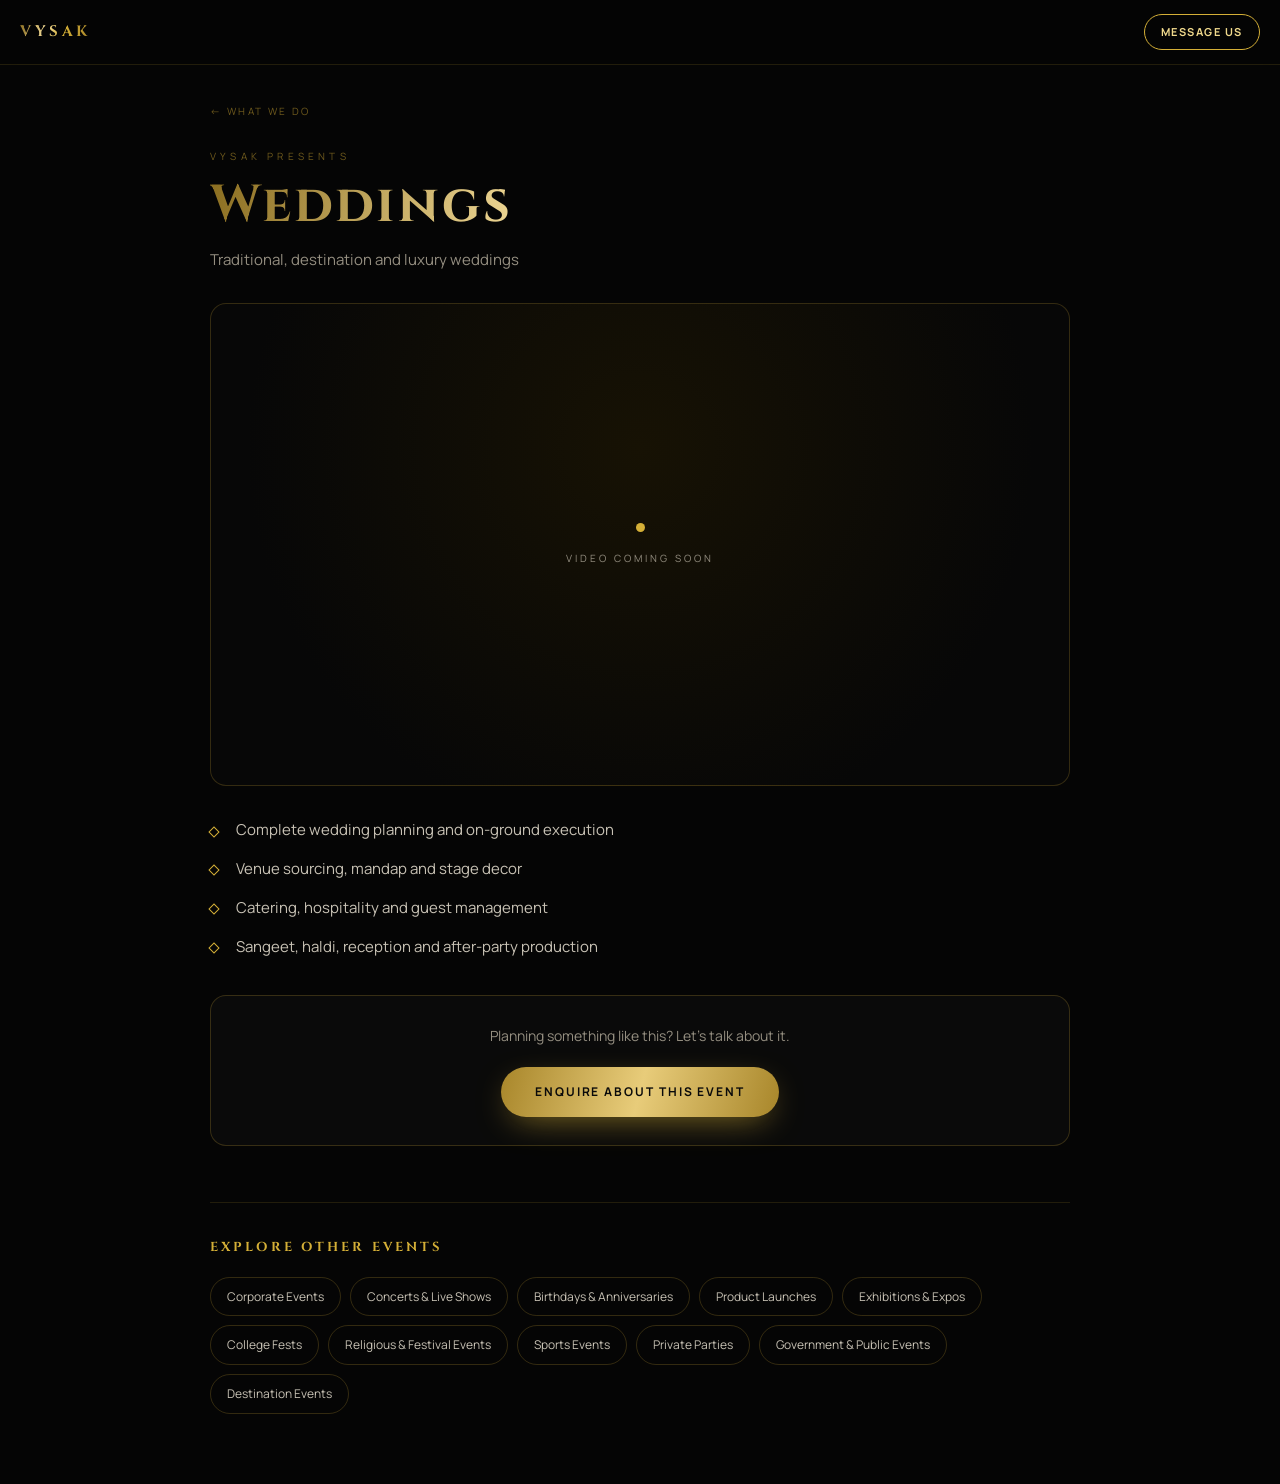
<file: event.html>
<!DOCTYPE html>
<html lang="en">
<head>
<meta charset="UTF-8" />
<meta name="viewport" content="width=device-width, initial-scale=1, viewport-fit=cover" />
<title>Event — Vysak</title>
<meta name="theme-color" content="#050505" />
<link rel="preconnect" href="https://fonts.googleapis.com">
<link rel="preconnect" href="https://fonts.gstatic.com" crossorigin>
<link href="https://fonts.googleapis.com/css2?family=Cinzel:wght@500;600;700&family=Manrope:wght@300;400;500;600;700&display=swap" rel="stylesheet">
<link rel="stylesheet" href="style.css">
<style>
.detail{max-width:900px;margin:0 auto;padding:96px var(--pad) 70px}
.back{
  display:inline-flex;align-items:center;gap:8px;
  font-size:10px;letter-spacing:.24em;text-transform:uppercase;
  color:var(--gold-dim);margin-bottom:28px;
}
.back:active{color:var(--gold)}
.detail h1{
  font-family:'Cinzel',serif;font-weight:700;
  font-size:clamp(30px,9vw,52px);
  letter-spacing:.06em;line-height:1.15;margin-bottom:12px;
}
.detail .tagline{color:var(--muted);font-size:15px;margin-bottom:30px}

.video-wrap{
  position:relative;width:100%;
  aspect-ratio:4/5;max-height:72vh;
  border-radius:16px;overflow:hidden;
  border:1px solid var(--line);
  background:radial-gradient(circle at 50% 30%,#171204 0%,#070707 72%);
  display:flex;align-items:center;justify-content:center;
  margin-bottom:32px;
}
@media (min-width:700px){
  .video-wrap{aspect-ratio:16/9;max-height:none}
}
.video-wrap video{width:100%;height:100%;object-fit:cover}
.video-placeholder{text-align:center;padding:30px}
.video-placeholder .dot{
  width:9px;height:9px;border-radius:50%;background:var(--gold);
  margin:0 auto 18px;animation:pulse 2s infinite;
}
.video-placeholder p{
  font-size:10px;letter-spacing:.3em;text-transform:uppercase;color:var(--muted);
}

.info-list{display:grid;gap:14px;margin:0 0 36px;padding:0;list-style:none}
.info-list li{position:relative;padding-left:26px;font-size:15px;color:#c8c2b5}
.info-list li::before{
  content:"";position:absolute;left:0;top:.62em;
  width:8px;height:8px;
  border:1px solid var(--gold);transform:rotate(45deg);
}

.cta-box{
  border:1px solid var(--line);border-radius:16px;
  padding:28px 22px;text-align:center;background:#0a0a0a;
}
.cta-box p{color:var(--muted);font-size:14px;margin-bottom:20px}

.others{margin-top:56px;border-top:1px solid rgba(212,175,55,.14);padding-top:34px}
.others h2{
  font-family:'Cinzel',serif;font-size:13px;letter-spacing:.24em;
  text-transform:uppercase;color:var(--gold);margin-bottom:18px;
}
.chips{display:flex;flex-wrap:wrap;gap:9px}
.chip{
  border:1px solid var(--line);border-radius:999px;
  padding:9px 16px;font-size:12px;color:#c8c2b5;transition:.25s;
}
.chip:active{border-color:var(--gold);color:var(--gold)}
</style>
</head>
<body>

<header class="nav">
  <a href="index.html" class="brand gold">VYSAK</a>
  <a href="index.html#message" class="nav-cta">Message Us</a>
</header>

<main class="detail">
  <a href="index.html#what-we-do" class="back">← What We Do</a>

  <p class="section-kicker">Vysak Presents</p>
  <h1 class="gold" id="evName">Event</h1>
  <p class="tagline" id="evTagline"></p>

  <div class="video-wrap" id="evVideoWrap"></div>

  <ul class="info-list" id="evInfo"></ul>

  <div class="cta-box">
    <p>Planning something like this? Let's talk about it.</p>
    <a class="btn" id="evCta" href="index.html#message">Enquire About This Event</a>
  </div>

  <div class="others">
    <h2>Explore Other Events</h2>
    <div class="chips" id="evChips"></div>
  </div>
</main>

<script src="data.js"></script>
<script>
(function(){
  "use strict";

  var id = new URLSearchParams(location.search).get("id");
  var ev = EVENTS.filter(function(e){ return e.id === id; })[0] || EVENTS[0];

  document.title = ev.name + " — Vysak";
  document.getElementById("evName").textContent    = ev.name;
  document.getElementById("evTagline").textContent = ev.tagline || "";

  /* Video or placeholder */
  var wrap = document.getElementById("evVideoWrap");
  if (ev.video) {
    wrap.innerHTML =
      '<video controls playsinline preload="metadata"' +
      (ev.image ? ' poster="' + ev.image + '"' : '') + '>' +
      '<source src="' + ev.video + '" type="video/mp4">' +
      '</video>';
  } else {
    wrap.innerHTML =
      '<div class="video-placeholder">' +
        '<div class="dot"></div>' +
        '<p>Video coming soon</p>' +
      '</div>';
  }

  /* Info bullets */
  var info = document.getElementById("evInfo");
  (ev.info || []).forEach(function(line){
    var li = document.createElement("li");
    li.textContent = line;
    info.appendChild(li);
  });

  /* Enquire button carries the event id back to the homepage */
  document.getElementById("evCta").href =
    "index.html?event=" + encodeURIComponent(ev.id) + "#message";

  /* Other events */
  var chips = document.getElementById("evChips");
  EVENTS.filter(function(e){ return e.id !== ev.id; }).forEach(function(e){
    var a = document.createElement("a");
    a.className = "chip";
    a.href = "event.html?id=" + encodeURIComponent(e.id);
    a.textContent = e.name;
    chips.appendChild(a);
  });
})();
</script>
</body>
</html>
</file>
<file: style.css>
/* ============ VYSAK — Global Styles ============ */
*,*::before,*::after{margin:0;padding:0;box-sizing:border-box}

:root{
  --black:#050505;
  --panel:#0a0a0a;
  --gold:#d4af37;
  --gold-soft:#f0d98c;
  --gold-dim:#6f5a1d;
  --line:rgba(212,175,55,.22);
  --text:#ece7db;
  --muted:#948e80;
  --pad:20px;
}

html{scroll-behavior:smooth;-webkit-text-size-adjust:100%}

body{
  background:var(--black);
  color:var(--text);
  font-family:'Manrope',system-ui,-apple-system,'Segoe UI',sans-serif;
  line-height:1.65;
  overflow-x:hidden;
  -webkit-font-smoothing:antialiased;
}

img,video{display:block;max-width:100%}
a{color:inherit;text-decoration:none}
button,input,select,textarea{font:inherit;color:inherit}

.gold{
  background:linear-gradient(105deg,#8a6d1f 0%,#f3dc9a 38%,#d4af37 58%,#a8862a 100%);
  -webkit-background-clip:text;background-clip:text;
  -webkit-text-fill-color:transparent;color:transparent;
}

/* ---------- NAV ---------- */
.nav{
  position:fixed;top:0;left:0;right:0;z-index:50;
  display:flex;align-items:center;justify-content:space-between;
  padding:14px var(--pad);
  background:rgba(5,5,5,.72);
  backdrop-filter:blur(14px);-webkit-backdrop-filter:blur(14px);
  border-bottom:1px solid rgba(212,175,55,.14);
}
.brand{font-family:'Cinzel',serif;font-weight:700;letter-spacing:.24em;font-size:15px}
.nav-cta{
  border:1px solid var(--gold);color:var(--gold-soft);
  padding:8px 16px;border-radius:999px;
  font-size:11px;letter-spacing:.14em;text-transform:uppercase;font-weight:700;
  transition:.3s;
}
.nav-cta:active{background:var(--gold);color:#000}

/* ---------- BUTTONS ---------- */
.btn{
  display:inline-flex;align-items:center;justify-content:center;gap:10px;
  padding:15px 34px;border-radius:999px;
  background:linear-gradient(105deg,#a8862a,#e8cc7a 50%,#a8862a);
  color:#0a0a0a;font-weight:700;font-size:12px;
  letter-spacing:.16em;text-transform:uppercase;
  border:none;cursor:pointer;
  box-shadow:0 10px 34px -12px rgba(212,175,55,.75);
  transition:transform .25s, filter .25s;
}
.btn:active{transform:scale(.97);filter:brightness(1.1)}

/* ---------- SECTIONS ---------- */
.section{
  padding:80px var(--pad);
  max-width:1100px;margin:0 auto;
  scroll-margin-top:70px;
}
.section-head{margin-bottom:36px;text-align:center}
.section-kicker{
  font-size:10px;letter-spacing:.42em;text-transform:uppercase;
  color:var(--gold-dim);margin-bottom:12px;
}
.section-title{
  font-family:'Cinzel',serif;font-weight:600;
  font-size:clamp(26px,7vw,40px);
  letter-spacing:.06em;line-height:1.2;
}
.section-sub{
  margin-top:12px;color:var(--muted);font-size:14px;
  max-width:520px;margin-left:auto;margin-right:auto;
}
.divider{
  width:60px;height:1px;margin:20px auto 0;
  background:linear-gradient(90deg,transparent,var(--gold),transparent);
}

/* ---------- FORM ---------- */
.form{max-width:560px;margin:0 auto;display:grid;gap:14px}
.field{display:grid;gap:7px}
.field label{
  font-size:10px;letter-spacing:.24em;text-transform:uppercase;
  color:var(--gold);font-weight:700;
}
.field input,.field select,.field textarea{
  width:100%;background:#0b0b0b;
  border:1px solid rgba(212,175,55,.22);
  border-radius:10px;padding:14px 16px;
  font-size:15px;color:var(--text);
  transition:border-color .25s, box-shadow .25s;
  appearance:none;
}
.field textarea{resize:vertical;min-height:96px}
.field input:focus,.field select:focus,.field textarea:focus{
  outline:none;border-color:var(--gold);
  box-shadow:0 0 0 3px rgba(212,175,55,.12);
}
.field select{
  background-image:url("data:image/svg+xml;utf8,<svg xmlns='http://www.w3.org/2000/svg' width='12' height='8'><path d='M1 1l5 5 5-5' stroke='%23d4af37' stroke-width='1.5' fill='none' stroke-linecap='round'/></svg>");
  background-repeat:no-repeat;
  background-position:right 16px center;
  padding-right:42px;
}
.form .btn{width:100%;margin-top:8px}
.form-note{font-size:12px;color:var(--muted);text-align:center;line-height:1.6}
.form-note a{color:var(--gold);border-bottom:1px solid rgba(212,175,55,.4)}

/* ---------- EVENT CARDS ---------- */
.grid{
  display:grid;
  grid-template-columns:repeat(auto-fill,minmax(150px,1fr));
  gap:14px;
}
.card{
  position:relative;display:block;
  aspect-ratio:1/1.18;
  border-radius:16px;overflow:hidden;
  border:1px solid var(--line);
  background:linear-gradient(150deg,#141006 0%,#080808 48%,#120e05 100%);
  transition:transform .35s cubic-bezier(.2,.8,.3,1),border-color .35s,box-shadow .35s;
}
.card::before{
  content:"";position:absolute;top:50%;left:50%;
  width:92px;height:92px;margin:-62px 0 0 -46px;
  border:1px solid rgba(212,175,55,.16);border-radius:50%;
}
.card img{
  position:absolute;inset:0;width:100%;height:100%;
  object-fit:cover;opacity:.8;z-index:1;
  transition:transform .6s,opacity .4s;
}
.card:active{
  transform:scale(.97);border-color:var(--gold);
  box-shadow:0 0 0 1px rgba(212,175,55,.4),0 16px 40px -20px rgba(212,175,55,.6);
}
.card:active img{transform:scale(1.08);opacity:1}
.card-body{
  position:absolute;left:0;right:0;bottom:0;z-index:2;
  padding:18px 14px 16px;
  background:linear-gradient(to top,rgba(0,0,0,.94),rgba(0,0,0,.5) 55%,transparent);
}
.card-name{
  font-family:'Cinzel',serif;font-size:13px;font-weight:600;
  letter-spacing:.06em;line-height:1.3;
}
.card-arrow{
  margin-top:7px;font-size:9px;letter-spacing:.22em;
  text-transform:uppercase;color:var(--gold);
}

/* ---------- COMING SOON ---------- */
.soon{
  text-align:center;
  border:1px dashed rgba(212,175,55,.32);
  border-radius:18px;padding:54px 24px;
  background:radial-gradient(circle at 50% 0%,rgba(212,175,55,.07),transparent 70%);
}
.soon-dot{
  width:9px;height:9px;border-radius:50%;background:var(--gold);
  margin:0 auto 20px;
  animation:pulse 2s infinite;
}
@keyframes pulse{
  0%{box-shadow:0 0 0 0 rgba(212,175,55,.55)}
  70%{box-shadow:0 0 0 16px rgba(212,175,55,0)}
  100%{box-shadow:0 0 0 0 rgba(212,175,55,0)}
}
.soon h3{
  font-family:'Cinzel',serif;font-size:20px;
  letter-spacing:.16em;margin-bottom:12px;
}
.soon p{color:var(--muted);font-size:14px;max-width:380px;margin:0 auto}
.soon a{color:var(--gold);border-bottom:1px solid rgba(212,175,55,.4)}

/* ---------- ABOUT ---------- */
.about-text p{margin-bottom:16px;color:#c8c2b5;font-size:15px}
.about-text strong{color:var(--gold-soft);font-weight:600}
.stats{display:grid;grid-template-columns:repeat(3,1fr);gap:10px;margin-top:30px}
.stat{
  border:1px solid var(--line);border-radius:14px;
  padding:18px 8px;text-align:center;background:#0a0a0a;
}
.stat b{
  display:block;font-family:'Cinzel',serif;font-size:17px;
  color:var(--gold);letter-spacing:.04em;margin-bottom:4px;
}
.stat span{
  font-size:9px;letter-spacing:.16em;
  text-transform:uppercase;color:var(--muted);
}

/* ---------- FOOTER / CONTACT ---------- */
.footer{
  border-top:1px solid rgba(212,175,55,.16);
  padding:60px var(--pad) 42px;
  text-align:center;
  background:linear-gradient(to bottom,#050505,#0a0803);
}
.contact-list{display:grid;gap:12px;max-width:430px;margin:28px auto 0}
.contact-link{
  display:flex;align-items:center;gap:14px;
  border:1px solid var(--line);border-radius:14px;
  padding:14px 18px;text-align:left;
  background:#0a0a0a;transition:.3s;
}
.contact-link:active{border-color:var(--gold);background:#100d05}
.contact-link svg{
  width:20px;height:20px;flex:none;
  stroke:var(--gold);fill:none;
  stroke-width:1.6;stroke-linecap:round;stroke-linejoin:round;
}
.contact-link small{
  display:block;font-size:9px;letter-spacing:.22em;
  text-transform:uppercase;color:var(--muted);margin-bottom:2px;
}
.contact-link b{font-weight:500;font-size:14px;color:var(--text)}
.footer-bottom{
  margin-top:40px;font-size:11px;
  color:#5f5a50;letter-spacing:.08em;line-height:1.8;
}

/* ---------- SCROLL REVEAL ---------- */
.reveal{
  opacity:0;transform:translateY(26px);
  transition:opacity .8s cubic-bezier(.2,.7,.3,1),transform .8s cubic-bezier(.2,.7,.3,1);
}
.reveal.in{opacity:1;transform:none}

@media (prefers-reduced-motion:reduce){
  .reveal{opacity:1;transform:none;transition:none}
  html{scroll-behavior:auto}
  .soon-dot{animation:none}
       }
</file>
